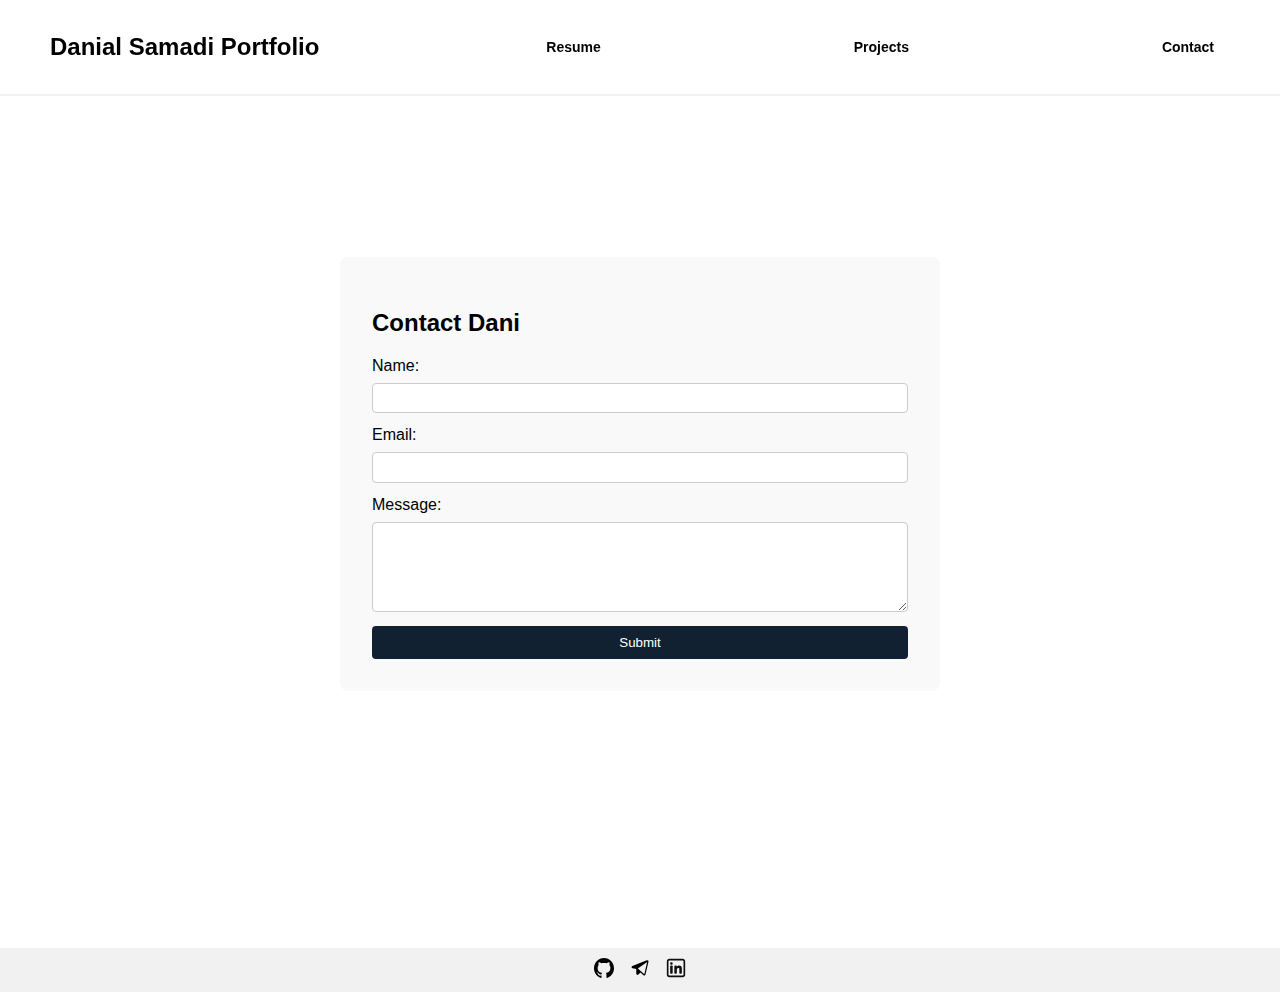
<file: project-pages/contact.html>
<!DOCTYPE html>
<html lang="en">
  <head>
    <!-- META INFORMATION -->
    <meta charset="utf-8" />
    <meta name="viewport" content="width=device-width, initial-scale=1" />
    <title>Danial Samadi's Portfolio - Contact</title>
    <meta
      name="description"
      content="Contact page of Danial Samadi's portfolio. Get in touch!"
    />
    <link rel="icon" href="/assets/icons/Ghost.svg" />

    <!-- STYLESHEETS -->
    <link rel="stylesheet" href="../css/layout.css" />
    <link rel="stylesheet" href="../css/typography.css" />
    <link rel="stylesheet" href="../css/utilities.css" />

    <!-- SCRIPTS -->
    <script defer src="../js/script.js"></script>
  </head>
  <body>
    <!-- NAVBAR -->
    <div class="navbar">
      <a class="nav-title-link" href="/index.html">
        <span class="nav-title">Danial Samadi Portfolio</span>
      </a>
      <a class="button" href="/project-pages/resume.html">
        <span class="button-text">Resume</span>
      </a>
      <a class="button" href="/project-pages/projects.html">
        <span class="button-text">Projects</span>
      </a>
      <a class="button" href="/project-pages/contact.html">
        <span class="button-text">Contact</span>
      </a>
    </div>

    <!-- MAIN PAGE CONTENT -->
    <div
      id="main-content"
      style="
        flex: 1;
        display: flex;
        justify-content: center;
        align-items: center;
        padding: 2em;
      "
    >
      <div class="contact-content">
        <h2>Contact Dani</h2>
        <form class="contact-form" action="#" method="post">
          <label for="name">Name:</label>
          <input type="text" id="name" name="name" required />

          <label for="email">Email:</label>
          <input type="email" id="email" name="email" required />

          <label for="message">Message:</label>
          <textarea id="message" name="message" rows="5" required></textarea>

          <button type="submit">Submit</button>
        </form>
      </div>
    </div>

    <!-- FOOTER -->
    <div id="footer">
      <a
        class="icon-link"
        target="_blank"
        href="https://github.com/Danialsamadi"
      >
        <img
          src="/assets/icons/Github.svg"
          class="footer-icon"
          alt="GitHub Icon"
        />
      </a>
      <a class="icon-link" target="_blank" href="https://t.me/imnotdaniels">
        <img
          src="/assets/icons/Telegram.svg"
          class="footer-icon"
          alt="Telegram Icon"
        />
      </a>
      <a
        class="icon-link"
        href="https://www.linkedin.com/in/danial-samadi-512909147/"
      >
        <img
          src="/assets/icons/Linkedin.svg"
          class="footer-icon"
          alt="LinkedIn Icon"
        />
      </a>
    </div>
  </body>
</html>
</file>
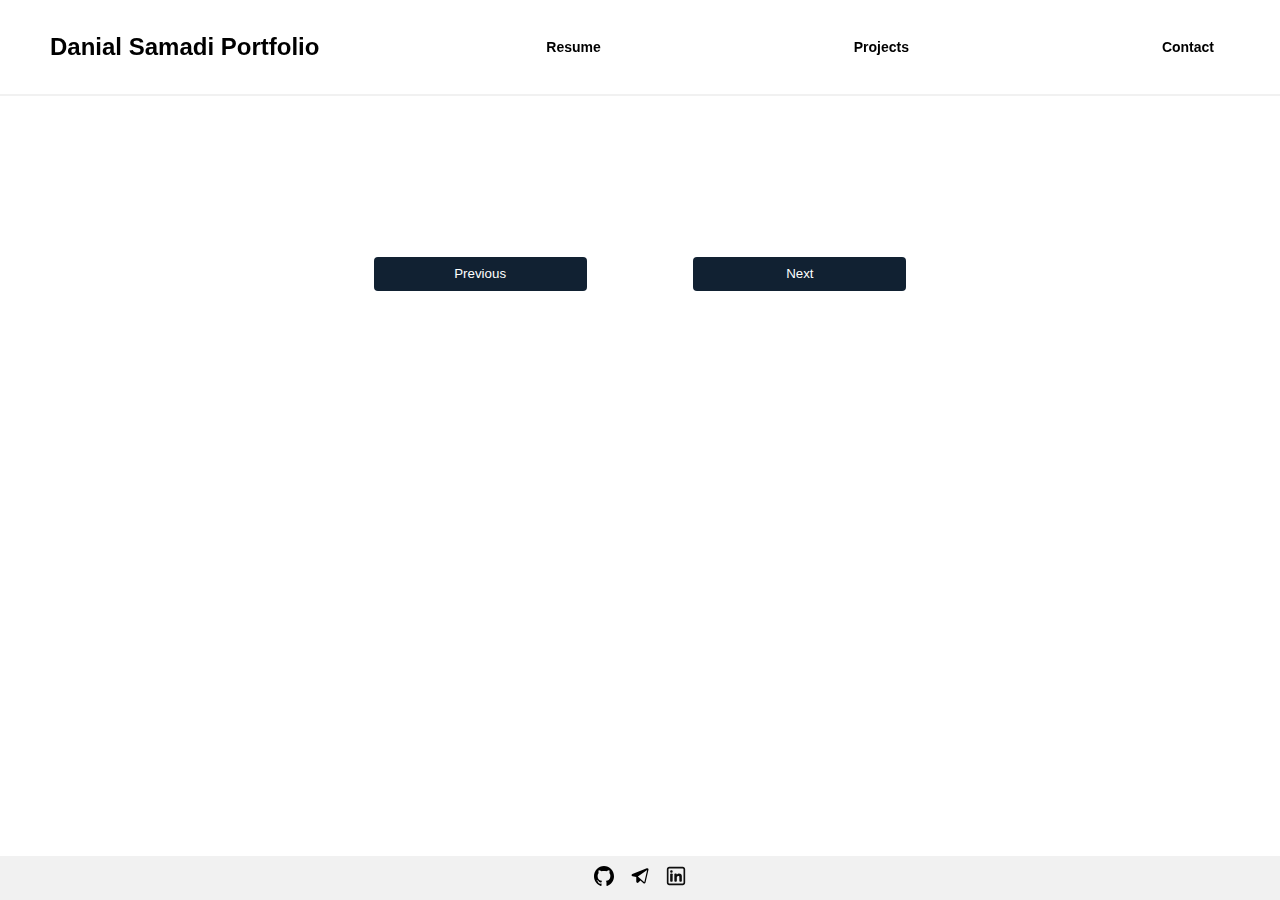
<file: project-pages/projects.html>
<!DOCTYPE html>
<html lang="en">
  <head>
    <!-- Basic Meta Tags and Information -->
    <meta charset="utf-8" />
    <link
      rel="icon"
      href="https://i.pinimg.com/originals/a5/0c/98/a50c988565051c62e9315b8b591f877f.gif"
    />
    <title>Danial Samadi's Projects</title>
    <meta
      name="description"
      content="A showcase of Danial Samadi's notable projects."
    />
    <meta name="viewport" content="width=device-width, initial-scale=1" />

    <!-- CSS Stylesheets -->
    <link rel="stylesheet" href="../css/layout.css" />
    <link rel="stylesheet" href="../css/typography.css" />
    <link rel="stylesheet" href="../css/utilities.css" />

    <!-- JavaScript -->
    <script defer src="../js/script.js"></script>
  </head>

  <body>
    <!-- NAVBAR -->
    <div class="navbar">
      <a class="nav-title-link" href="/index.html">
        <span class="nav-title">Danial Samadi Portfolio</span>
      </a>
      <a class="button" href="/project-pages/resume.html">
        <span class="button-text">Resume</span>
      </a>
      <a class="button" href="/project-pages/projects.html">
        <span class="button-text">Projects</span>
      </a>
      <a class="button" href="/project-pages/contact.html">
        <span class="button-text">Contact</span>
      </a>
    </div>

    <!-- MAIN PAGE CONTENT -->
    <div id="main-content">
      <div class="project-container">
        <!-- Project 1 -->
        <div class="project-card" id="project-1">
          <div class="project-content">
            <div class="project-text">
              <h2>Spotify Telegram Bot Downloader</h2>
              <p>
                This project is a Telegram bot that allows users to download
                songs from Spotify. It involves integrating the Spotify API with
                Telegram's bot API to provide a seamless user experience.
              </p>
              <h4>Completed: January 2023</h4>
              <h4>Technologies: Python, Aiogram</h4>
              <a
                class="github-button"
                id="github-link-1"
                href="#"
                target="_blank"
                >View on GitHub</a
              >
            </div>
            <img
              src="../assets/images/spotify.jpeg"
              alt="Spotify Telegram Bot Downloader Screenshot"
            />
          </div>
        </div>

        <!-- Project 2 -->
        <div class="project-card" id="project-2">
          <div class="project-content">
            <div class="project-text">
              <h2>Medium Paywall Pass <br />Telegram Bot</h2>
              <p>
                This project involves developing a Telegram bot that facilitates
                access to paywalled content on Medium. It integrates with
                Telegram's bot API and employs Python for seamless
                functionality.
              </p>
              <h4>Completed: February 2023</h4>
              <h4>Technologies: Python, Aiogram</h4>
              <a
                class="github-button"
                id="github-link-2"
                href="#"
                target="_blank"
                >View on GitHub</a
              >
            </div>
            <img
              src="../assets/images/paywall.jpeg"
              alt="Project 2 Screenshot"
            />
          </div>
        </div>

        <!-- Project 3 -->
        <div class="project-card" id="project-3">
          <div class="project-content">
            <div class="project-text">
              <h2>VPN Shopping Cart & Server Manager with Django</h2>
              <p>
                This project involves developing a Django-based platform for
                selling VPN services and managing VPN servers efficiently.
              </p>
              <h4>Completed: January 2024</h4>
              <h4>Technologies: Python, Django</h4>
              <a
                class="github-button"
                id="github-link-3"
                href="#"
                target="_blank"
                >View on GitHub</a
              >
            </div>
            <img src="../assets/images/vpn.webp" alt="Project 3 Screenshot" />
          </div>
        </div>

        <!-- Project Navigation -->
        <div class="project-navigation">
          <button id="prev-btn">Previous</button>
          <button id="next-btn">Next</button>
        </div>
      </div>
    </div>

    <!-- FOOTER -->
    <div id="footer">
      <a
        class="icon-link"
        target="_blank"
        href="https://github.com/Danialsamadi"
      >
        <image src="/assets/icons/Github.svg" class="footer-icon" />
      </a>
      <a class="icon-link" target="_blank" href="https://t.me/imnotdaniels">
        <image src="/assets/icons/Telegram.svg" class="footer-icon" />
      </a>
      <a
        class="icon-link"
        href="https://www.linkedin.com/in/danial-samadi-512909147/"
      >
        <image src="/assets/icons/Linkedin.svg" class="footer-icon" />
      </a>
    </div>
  </body>
</html>
</file>
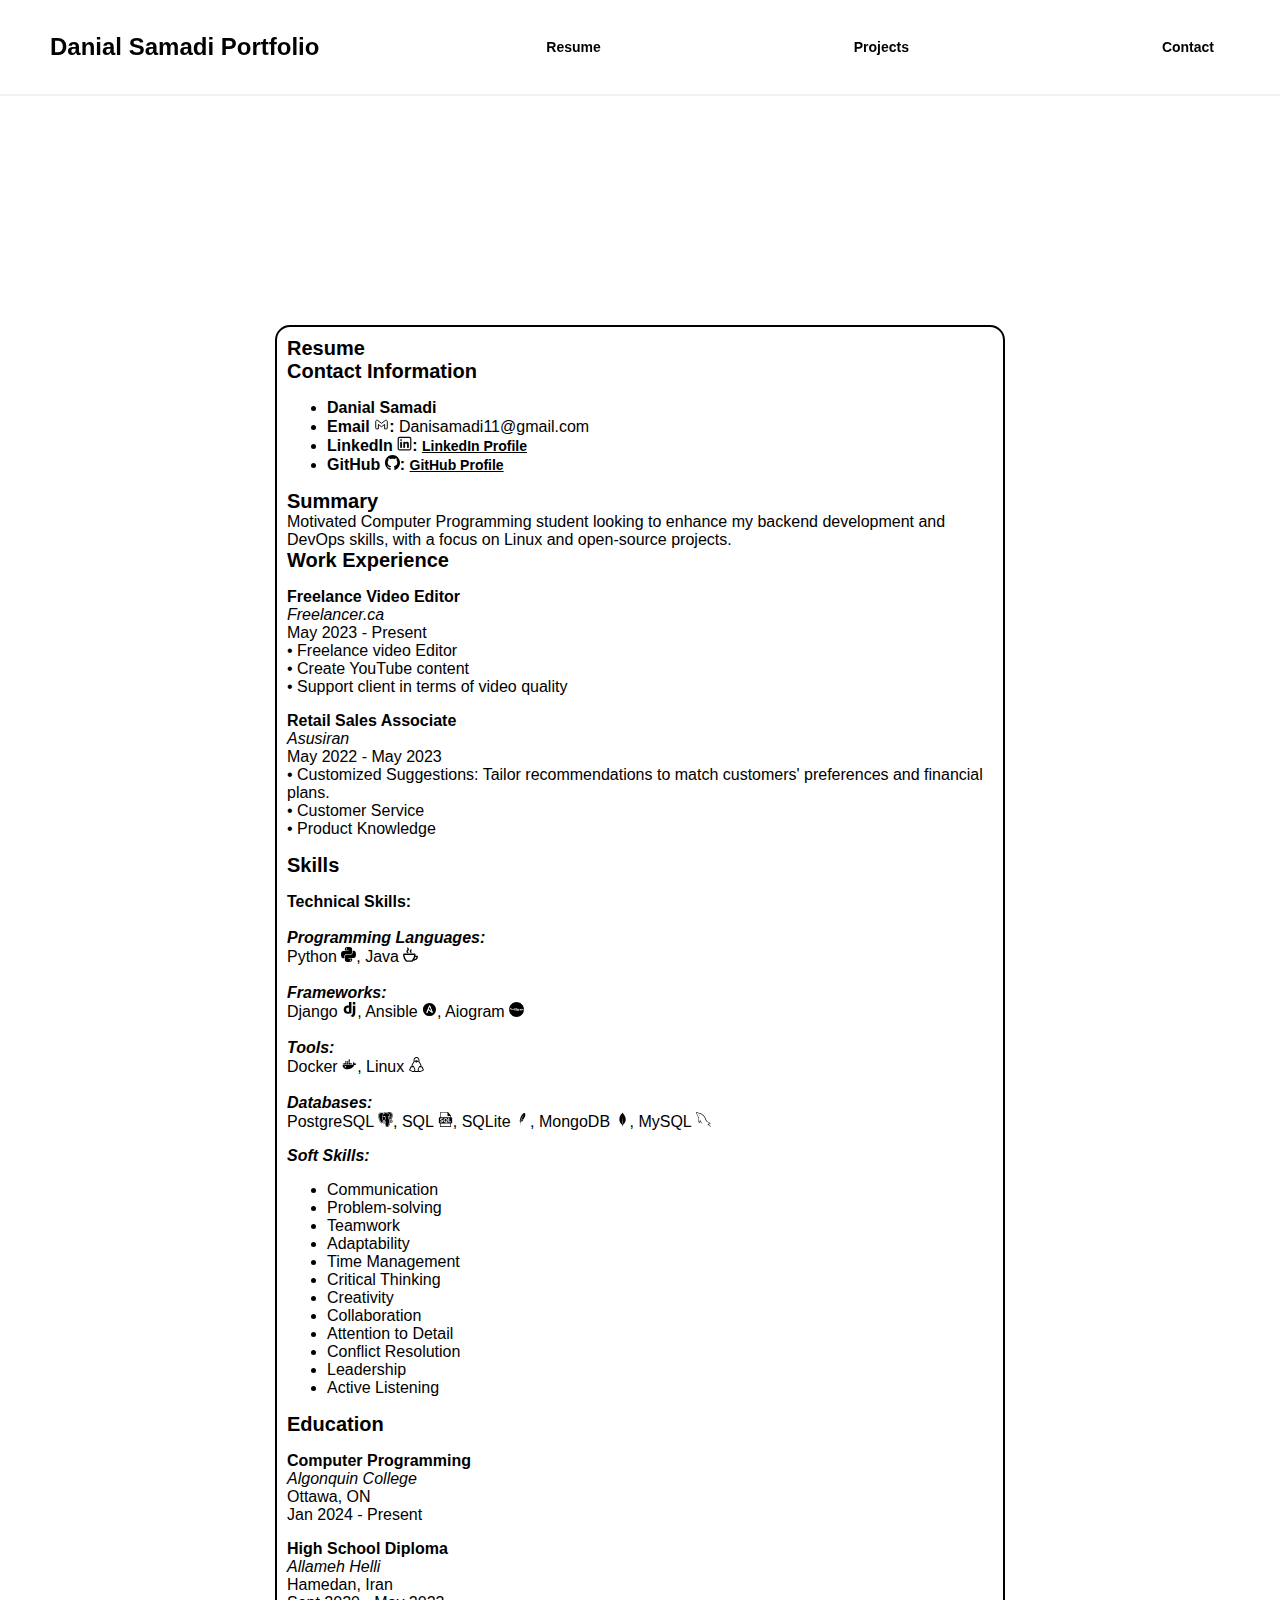
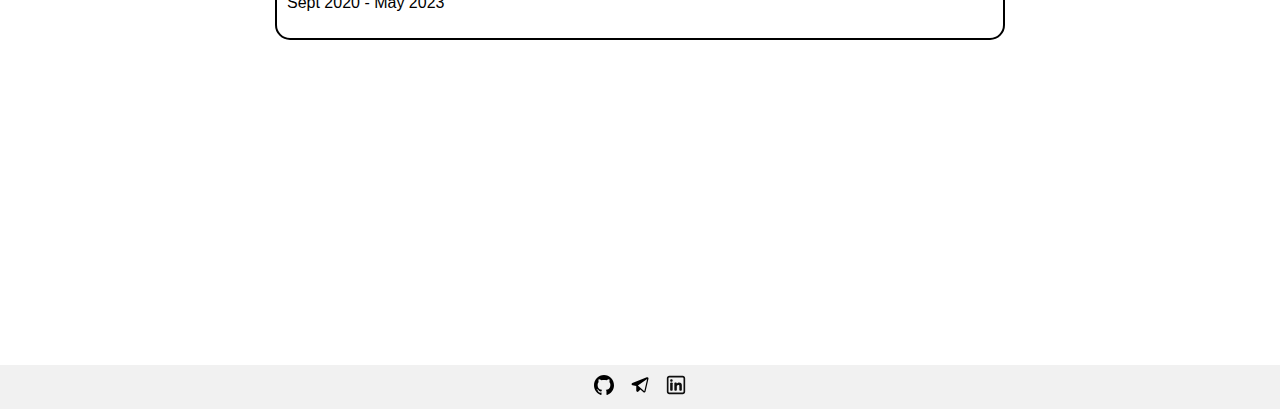
<file: project-pages/resume.html>
<!DOCTYPE html>
<html lang="en">
  <head>
    <!-- META INFORMATION -->
    <meta charset="utf-8" />
    <meta name="viewport" content="width=device-width, initial-scale=1" />
    <title>Danial Samadi's Portfolio</title>
    <meta name="description" content="Portfolio of Danial Samadi, showcasing projects and skills." />
    <link rel="icon" href="/assets/icons/Ghost.svg" />

    <!-- STYLESHEETS -->
    <link rel="stylesheet" href="../css/layout.css" />
    <link rel="stylesheet" href="../css/typography.css" />
    <link rel="stylesheet" href="../css/utilities.css" />

    <!-- SCRIPTS -->
    <script defer src="/js/script.js"></script>
  </head>
  <body>
    <!-- NAVBAR -->
    <div class="navbar">
      <a class="nav-title-link" href="/">
        <span class="nav-title">Danial Samadi Portfolio</span>
      </a>
      <a class="button" href="/project-pages/resume.html">
        <span class="button-text">Resume</span>
      </a>
      <a class="button" href="/project-pages/projects.html">
        <span class="button-text">Projects</span>
      </a>
      <a class="button" href="/project-pages/contact.html">
        <span class="button-text">Contact</span>
      </a>
    </div>

    <!-- MAIN PAGE CONTENT -->
    <div id="main-content">
      <!-- RESUME SECTION -->
      <div id="resume-section" class="bordered">
        <div class="subheader-text">Resume</div>
        <div class="resume-content">
          <!-- Contact Information -->
          <div class="resume-section">
            <div class="subheader-text">Contact Information</div>
            <ul>
              <li><b>Danial Samadi</b></li>
              <li>
                <strong>Email <img src="/assets/icons/Gmail icon.svg" class="text-icon" />:</strong>
                Danisamadi11@gmail.com
              </li>
              <li>
                <strong>LinkedIn <img src="/assets/icons/Linkedin.svg" class="text-icon" />:</strong>
                <a href="https://www.linkedin.com/your-linkedin" target="_blank">
                  <span class="button-text">LinkedIn Profile</span>
                </a>
              </li>
              <li>
                <strong>GitHub <img src="/assets/icons/Github.svg" class="text-icon" />:</strong>
                <a href="https://github.com/your-github" target="_blank">
                  <span class="button-text">GitHub Profile</span>
                </a>
              </li>
            </ul>
          </div>

          <!-- Summary or Objective -->
          <div class="resume-section">
            <div class="subheader-text">Summary</div>
            <div class="body-text">
              Motivated Computer Programming student looking to enhance my backend development and DevOps skills, with a focus on Linux and open-source projects.
            </div>
          </div>

          <!-- Work Experience -->
          <div class="resume-section">
            <div class="subheader-text">Work Experience</div>
            <div class="body-text">
              <p>
                <strong>Freelance Video Editor</strong><br />
                <em>Freelancer.ca</em><br />
                May 2023 - Present<br />
                • Freelance video Editor<br />
                • Create YouTube content<br />
                • Support client in terms of video quality
              </p>
              <p>
                <strong>Retail Sales Associate</strong><br />
                <em>Asusiran</em><br />
                May 2022 - May 2023<br />
                • Customized Suggestions: Tailor recommendations to match customers' preferences and financial plans.<br />
                • Customer Service<br />
                • Product Knowledge
              </p>
            </div>
          </div>

          <!-- Skills -->
          <div class="resume-section">
            <div class="subheader-text">Skills</div>
            <div class="body-text">
              <p>
                <strong>Technical Skills:</strong><br /><br />
                <em><strong>Programming Languages:</strong></em><br />
                Python
                <img src="/assets/icons/Python 127 icon.svg" class="text-icon" />, Java
                <img src="/assets/icons/Java 16 icon.svg" class="text-icon" /><br /><br />

                <em><strong>Frameworks:</strong></em><br />
                Django
                <img src="/assets/icons/Django Vector Icon.svg" class="text-icon" />, Ansible
                <img src="/assets/icons/Ansible Vector Icon.svg" class="text-icon" />, Aiogram
                <img src="/assets/icons/aiogram.png" class="text-icon" /><br /><br />

                <em><strong>Tools:</strong></em><br />
                Docker
                <img src="/assets/icons/Docker Icon.svg" class="text-icon" />, Linux
                <img src="/assets/icons/Linux icon.svg" class="text-icon" /><br /><br />

                <em><strong>Databases:</strong></em><br />
                PostgreSQL
                <img src="/assets/icons/Postgresql Icon.svg" class="text-icon" />, SQL
                <img src="/assets/icons/SQL File Format.svg" class="text-icon" />, SQLite
                <img src="/assets/icons/Brand SQLite icon.svg" class="text-icon" />, MongoDB
                <img src="/assets/icons/Mongodb Vector Icon.svg" class="text-icon" />, MySQL
                <img src="/assets/icons/Mysql Vector Icon.svg" class="text-icon" />
              </p>
              <p>
                <em><strong>Soft Skills:</strong></em> <br />
                <ul>
                  <li>Communication</li>
                  <li>Problem-solving</li>
                  <li>Teamwork</li>
                  <li>Adaptability</li>
                  <li>Time Management</li>
                  <li>Critical Thinking</li>
                  <li>Creativity</li>
                  <li>Collaboration</li>
                  <li>Attention to Detail</li>
                  <li>Conflict Resolution</li>
                  <li>Leadership</li>
                  <li>Active Listening</li>
                </ul>
              </p>
            </div>
          </div>

          <!-- Education -->
          <div class="resume-section">
            <div class="subheader-text">Education</div>
            <div class="body-text">
              <p>
                <strong>Computer Programming</strong><br />
                <em>Algonquin College</em><br />
                Ottawa, ON<br />
                Jan 2024 - Present
              </p>
              <p>
                <strong>High School Diploma</strong><br />
                <em>Allameh Helli</em><br />
                Hamedan, Iran<br />
                Sept 2020 - May 2023
              </p>
            </div>
          </div>
        </div>
      </div>
    </div>

    <!-- FOOTER -->
    <div id="footer">
      <a class="icon-link" target="_blank" href="https://github.com/Danialsamadi">
        <img src="/assets/icons/Github.svg" class="footer-icon" />
      </a>
      <a class="icon-link" target="_blank" href="https://t.me/imnotdaniels">
        <img src="/assets/icons/Telegram.svg" class="footer-icon" />
      </a>
      <a class="icon-link" href="https://www.linkedin.com/in/danial-samadi-512909147/">
        <img src="/assets/icons/Linkedin.svg" class="footer-icon" />
      </a>
    </div>
  </body>
</html>
</file>
<file: css/layout.css>
* {
  box-sizing: border-box;
}

html {
  text-size-adjust: none;
  -webkit-text-size-adjust: none;
  -moz-text-size-adjust: none;
  -ms-text-size-adjust: none;
}

body {
  margin: 0;
  -webkit-font-smoothing: antialiased;
  -moz-osx-font-smoothing: grayscale;
}




/* Main Page Layout */

#main-content {
  margin: 225px 425px;
  display: flex;
  flex-direction: column;
  gap: 96px;
}




/* Portfolio Header */

#portfolio-header {
  display: flex;
  gap: 20px;
  align-items: center;
}

#portfolio-header-image-container {
  display: flex;
  flex-direction: column;
  gap: 10px;
  flex-basis: 50%;
}

.portfolio-header-image {
  width: 100%;
  height: auto;
}

#portfolio-header-text-container {
  display: flex;
  flex-direction: column;
  gap: 34px;
  flex-basis: 50%;
}




/* About Section */

#about-section {
  display: flex;
  flex-direction: column;
  gap: 16px;
}

.about-section-content {
  display: flex;
  flex-direction: column;
  gap: 34px;
}




/* Project Section */

#my-work-section {
  display: flex;
  flex-direction: column;
  gap: 16px;
}

.projects-container {
  display: flex;
  gap: 34px 16px;
  flex-wrap: wrap;
}

    /* Project Cards */

    .project-card {
      max-width: calc((100% - 32px) / 3);
      display: flex;
      flex-direction: column;
      gap: 34px;
    }

    .project-card-text-container {
      flex-direction: column;
      display: flex;
      gap: 16px
    }

    .project-image {
      width: 100%;
      height: 200px;
      object-fit: cover;
      object-position: center;
    }




/* Project Pages */

#project-header {
  display: flex;
  flex-direction: column;
  gap: 16px;
}

.project-header-image {
  width: 100%;
  height: auto;
}

#project-details {
  display: flex;
  flex-direction: column;
  gap: 16px;
}

.project-details-content {
  display: flex;
  flex-direction: column;
  gap: 34px;
}

    /* Project Gallery */

    #project-gallery {
      display: flex;
      flex-direction: column;
      gap: 16px;
    }

    .project-gallery-content {
      display: flex;
      flex-wrap: wrap;
      gap: 34px 16px;
    }

    .gallery-image-container {
      width: 100%;
      display: flex;
      flex-direction: column;
      gap: 10px;
    }

    .gallery-image-container.half-width {
      width: calc((100% - 16px) / 2);
    }

    .gallery-image {
      width: 100%;
      height: auto;
    }


/* Extra Extra large devices (large laptops and desktops, 1200px and below) */
@media only screen and (max-width: 1600px) {
  #main-content {
    margin: 225px 275px;
  }
}

/* Extra large devices (large laptops and desktops, 1200px and below) */
@media only screen and (max-width: 1200px) {
  #main-content {
    margin: 225px 175px;
  }
}

/* Large devices (laptops/desktops, 1000px and below) */
@media only screen and (max-width: 1000px) {
  #main-content {
    margin: 225px 75px;
  }
}

/* Small devices (portrait tablets and large phones, 800px and below) */
@media only screen and (max-width: 800px) {
  #main-content {
    margin: 150px 50px;
  }

  #portfolio-header {
    flex-direction: column;
  }

  .project-card {
    max-width: calc((100% - 16px) / 2);
  }
}

/* Small devices (portrait tablets and large phones, 600px and below) */
@media only screen and (max-width: 600px) {
  #main-content {
    margin: 125px 20px;
  }

  .project-card {
    max-width: 100%;
  }
}
</file>
<file: css/typography.css>
body {
  font-family: "Helvetica Neue", Helvetica, Arial, sans-serif;
}

.nav-title {
  font-weight: 700;
  font-size: 24px;
}

.button-text {
  font-size: 14px;
  font-weight: 700;
}

.image-caption {
  font-size: 14px;
  font-weight: 500;
}

.main-title {
  font-size: 40px;
  font-weight: 700;
}

.subheader-text {
  font-size: 20px;
  font-weight: 700;
}

.body-text {
  font-size: 16px;
  font-weight: 500;
}

.project-card-text {
  overflow: hidden;
  text-overflow: ellipsis;
  display: -webkit-box;
  -webkit-line-clamp: 4;
  -webkit-box-orient: vertical;
}

.project-title {
  overflow: hidden;
  text-overflow: ellipsis;
  display: -webkit-box;
  -webkit-line-clamp: 1;
  -webkit-box-orient: vertical;
}
</file>
<file: css/utilities.css>
/* General Styling */
html, body {
  height: 100%;
  margin: 0;
  display: flex;
  flex-direction: column;
}

#main-content {
  flex: 1;
}

/* Icons */
.right-arrow-icon {
  width: 16px;
  height: 16px;
  margin-top: 1px;
}

.footer-icon {
  width: 20px;
  height: 20px;
}

.text-icon {
  width: 15px;
  height: 15px;
}

a {
  color: black;
}

a.icon-link {
  transition: transform 200ms ease-in-out;
}

a.icon-link:hover {
  cursor: pointer;
  stroke-width: 5;
  margin: 0;
  transform: rotate(15deg);
}

/* Navbar Styling */
.navbar {
  width: 100%;
  padding: 30px 50px;
  display: flex;
  justify-content: space-between;
  align-items: center;
  position: fixed;
  top: 0;
  left: 0;
  backdrop-filter: blur(10px); /* Apply blur effect */
  -webkit-backdrop-filter: blur(10px); /* For Safari */
  border-bottom: 2px solid #f1f1f1; /* Add bottom border as separator line */
}

.nav-title-link {
  color: black;
  text-decoration: none;
}

.nav-title-link:hover {
  text-decoration: underline;
}

/* Small devices (portrait tablets and large phones, 800px and below) */
@media only screen and (max-width: 800px) {
  .navbar {
    padding: 20px 20px;
    background: rgba(255, 255, 255, 0.8); /* Semi-transparent background color */
    backdrop-filter: blur(10px); /* Apply blur effect */
    -webkit-backdrop-filter: blur(10px); /* For Safari */
    border-bottom: 2px solid #f1f1f1; /* Add bottom border as separator line */
  }
}

/* Button Styling */
a.button {
  padding: 8px 16px;
  border-radius: 50px;
  color: black;
  text-decoration: none;
  width: fit-content;
  display: inline-block;
  margin-right: 10px;
  border: none;
}

#my-work-link {
  padding: 8px 16px;
  border-radius: 50px;
  color: black;
  text-decoration: none;
  display: inline-block;
  border: 2px solid #000000;
  margin-top: 10px;
}

a.button:last-child {
  margin-right: 0;
}

a.button:hover {
  text-decoration: underline;
  text-decoration-thickness: 2px;
  cursor: pointer;
}

/* Footer Styling */
#footer {
  width: 100%;
  display: flex;
  padding: 10px 20px; /* Adjusted padding */
  justify-content: center;
  align-items: center;
  gap: 16px;
  background-color: #f1f1f1; /* Optional: Add background color */
}

/* Link Styling */
a.no-underline {
  text-decoration: none;
  color: black;
}

a.no-underline:hover {
  text-decoration: underline;
  cursor: pointer;
}

.bordered {
  border: 2px solid black;
  border-radius: 15px;
  padding: 10px;
  margin: 100px 0;
}

/* Contact Form Styling */
.contact-content {
  width: 100%;
  max-width: 600px;
  padding: 2em;
  border: 2px #112132;
  border-radius: 8px;
  background-color: #f9f9f9;
}

.contact-form {
  display: flex;
  flex-direction: column;
}

.contact-form label {
  margin-bottom: 0.5em;
}

.contact-form input,
.contact-form textarea {
  margin-bottom: 1em;
  padding: 0.5em;
  border: 1px solid #ccc;
  border-radius: 4px;
}

.contact-form button {
  padding: 0.7em;
  border: none;
  border-radius: 4px;
  background-color: #112132;
  color: white;
  cursor: pointer;
}

.contact-form button:hover {
  background-color: #112132;
}

/* Project Container Styling */
.project-container {
  display: flex;
  flex-direction: column;
  align-items: center;
  padding: 2em;
}

.project-content {
  display: flex;
  flex-direction: row-reverse;
  align-items: center;
  justify-content: space-between;
  gap: 20px;
}

.project-card {
  display: none;
  flex-direction: column;
  align-items: center;
  text-align: center;
  padding: 1em;
  border: 4px solid #112132;
  border-radius: 8px;
  margin-bottom: 2em;
  width: 80%;
  max-width: 600px;
}

.project-text {
  flex: 1;
}

.project-card img {
  width: 200px;
  height: auto;
  border-radius: 8px;
  border: 2px solid #000; /* Add border to the project images */
}

/* Project Navigation Styling */
.project-navigation {
  display: flex;
  justify-content: space-between;
  width: 80%;
  max-width: 600px;
  margin-bottom: 2em;
}

.project-navigation button {
  padding: 0.7em;
  border: none;
  border-radius: 4px;
  background-color: #112132;
  color: white;
  cursor: pointer;
  width: 40%;
}

.project-navigation button:hover {
  background-color: #112132;
}

/* Footer Styling for Small Devices */
@media only screen and (max-width: 800px) {
  #footer {
    padding: 10px 20px; 
  }
}
</file>
